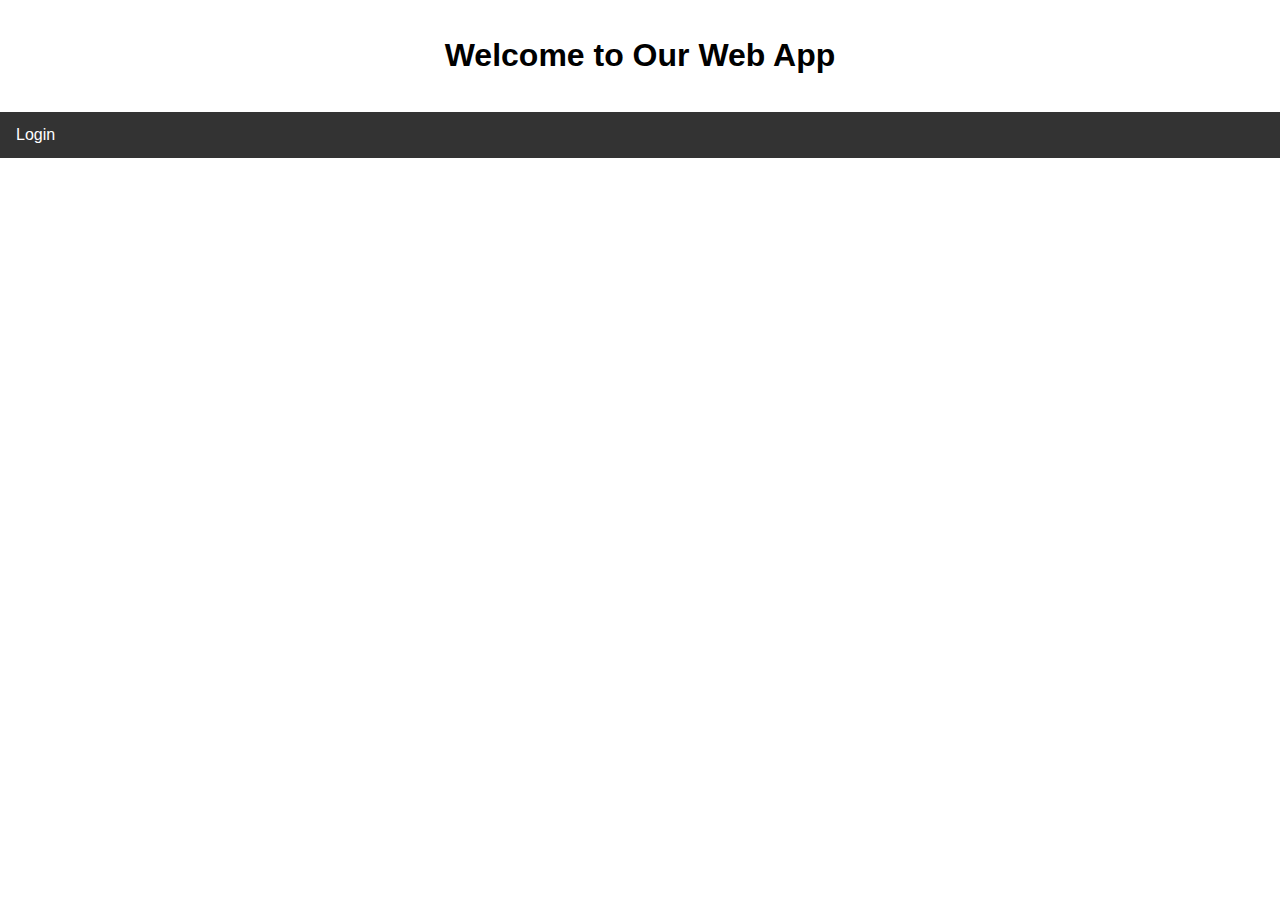
<file: index.html>
<!DOCTYPE html>
<html lang="en">
<head>
    <meta charset="UTF-8">
    <meta name="viewport" content="width=device-width, initial-scale=1.0">
    <title>Weed Cambodia</title>
    <link rel="icon" href="img/logo.png">
    <link rel="stylesheet" href="styles.css">
</head>
<body>
    <header>
        <h1>Welcome to Our Web App</h1>
    </header>
    <nav>
        <a href="login.html">Login</a>
    </nav>
</body>
</html>
</file>
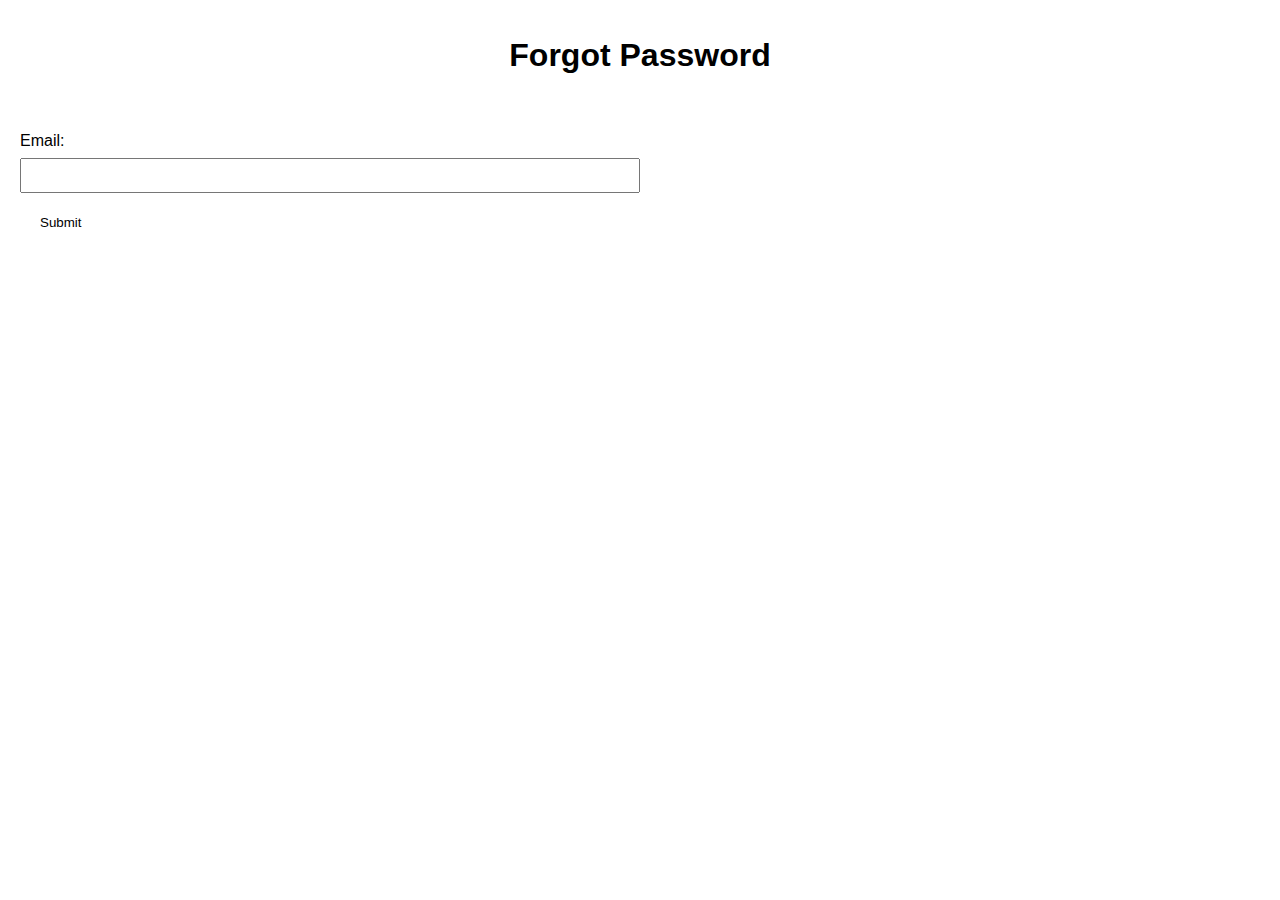
<file: forgot.html>
<!DOCTYPE html>
<html lang="en">
<head>
    <meta charset="UTF-8">
    <meta name="viewport" content="width=device-width, initial-scale=1.0">
    <title>Weed Cambodia</title>
    <link rel="icon" href="img/logo.png">
    <link rel="stylesheet" href="styles.css">
</head>
<body>
    <header>
        <h1>Forgot Password</h1>
    </header>
    <form id="forgotForm">
        <label for="email">Email:</label>
        <input type="email" id="email" name="email" required><br>
        <button type="button" onclick="forgotPassword()">Submit</button>
    </form>
    <script src="app.js"></script>
</body>
</html>
</file>
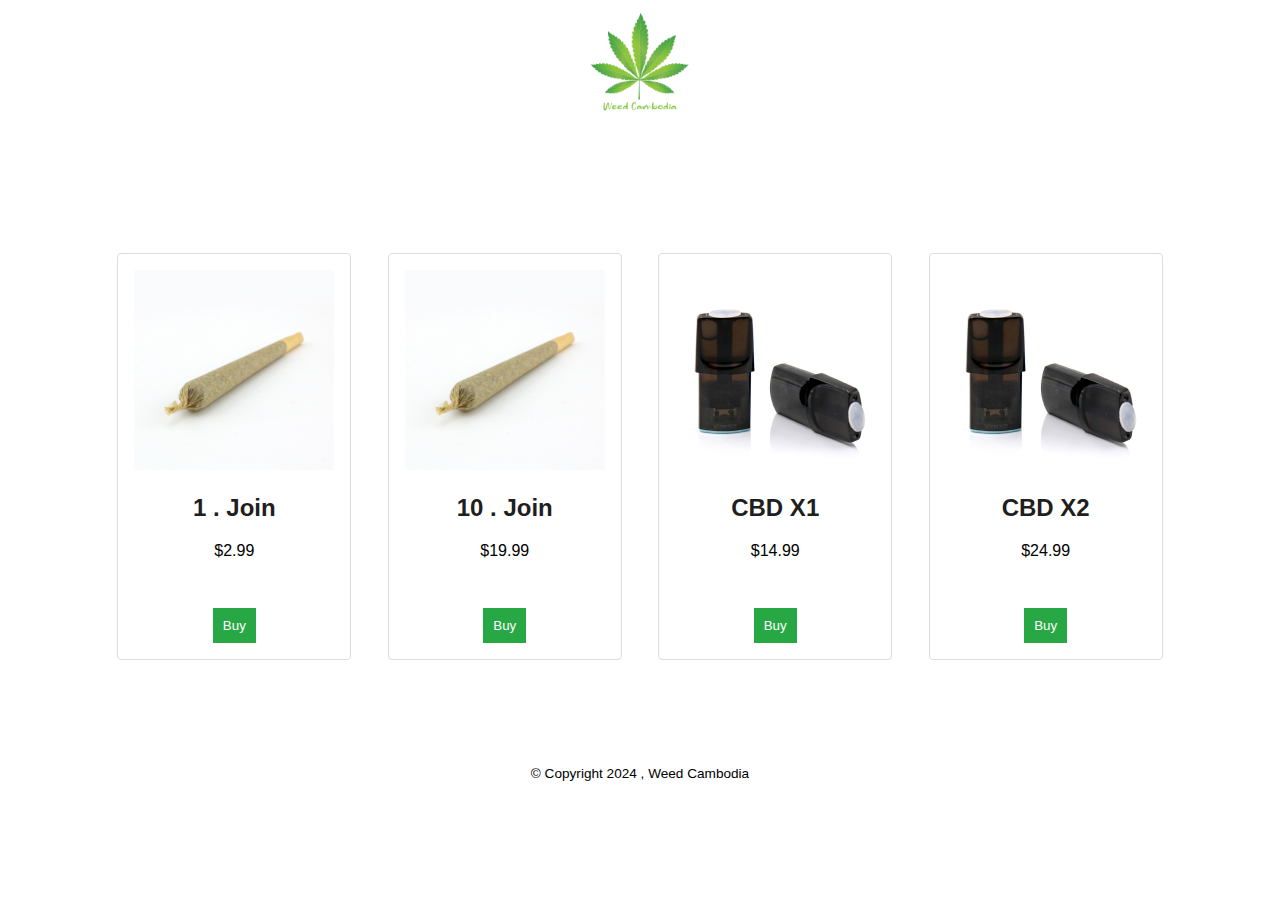
<file: home.html>
<!DOCTYPE html>
<html lang="en">
<head>
    <meta charset="UTF-8">
    <meta name="viewport" content="width=device-width, initial-scale=1.0">
    <title>Weed Cambodia</title>
    <link rel="icon" href="img/logo.png">
    <link rel="stylesheet" href="css/style.css"><link>
</head>
<body>
    <img src="img/logo.png" style="width: 3cm;">
    <header>
        <h1></h1>
    </header>
    <div class="container">
        <div class="product">
            <img src="img/weed.png" alt="Product Image">
            <h2>1 . Join</h2>
            <p>$2.99</p>
            <button onclick="document.location='https://t.me/weedcambo'">Buy</button>
        </div>
        <div class="product">
            <img src="img/weed.png" alt="Product Image">
            <h2>10 . Join</h2>
            <p>$19.99</p>
            <button onclick="document.location='https://t.me/weedcambo'">Buy</button>
        </div>
        <div class="product">
            <img src="img/cbd.png" alt="Product Image">
            <h2>CBD X1</h2>
            <p>$14.99</p>
            <button onclick="document.location='https://t.me/weedcambo'">Buy</button>
        </div>
        <div class="product">
            <img src="img/cbd.png" alt="Product Image">
            <h2>CBD X2</h2>
            <p>$24.99</p>
            <button onclick="document.location='https://t.me/weedcambo'">Buy</button>
        </div>
        <!-- Add more products as needed -->
    </div>
    
<footer>
© Copyright 2024 , Weed Cambodia
</footer>
</html>
</file>
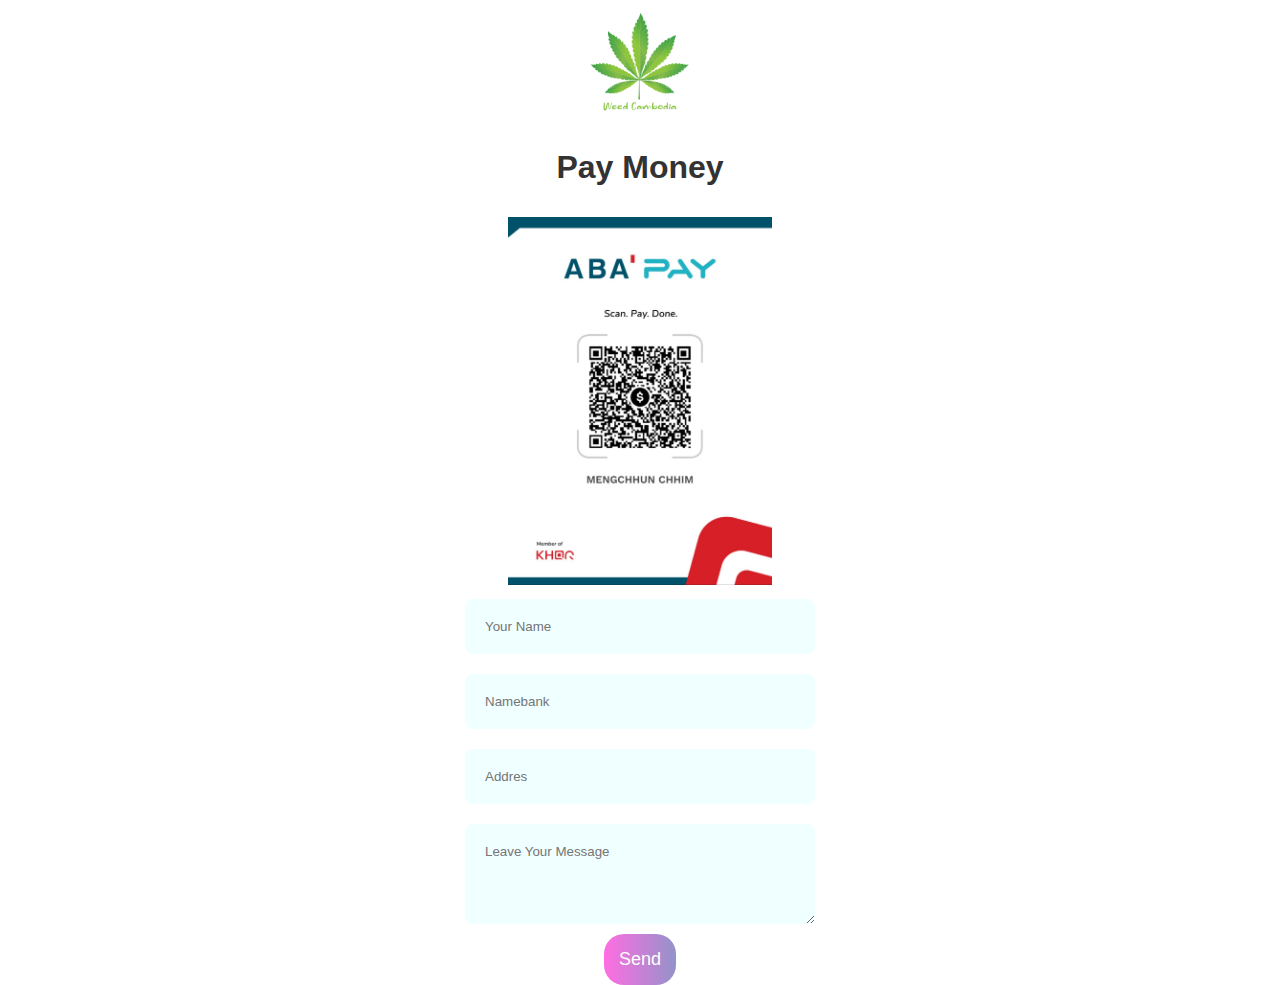
<file: inbox.html>
<!DOCTYPE html>
<html lang="en">
<head>
    <meta charset="UTF-8">
    <meta name="viewport" content="width=device-width, initial-scale=1.0">
    <title>Weed Cambodia</title>
    <link rel="icon" href="img/logo.png">
    <link rel="stylesheet" href="css/style2.css"><link>
</head>
<body>
    <center><img src="img/logo.png" style="width: 3cm;"></center>

        <form onsubmit="sendEmail(); reset(); return false;">

            <h1>Pay Money</h1>

            <center><img src="img/QR.PNG" style="width: 7cm;"></center>

            <input type="text" id="name" placeholder="Your Name" required>
            <input type="text" id="namebank" placeholder="Namebank" required>
            <input type="text" id="Addres" placeholder="Addres" required>
            <textarea id="message" cols="30" rows="4" placeholder="Leave your message"></textarea>
            <button id="submit" type="submit"> send </button>
        </form>
    </div>

    <script src="https://smtpjs.com/v3/smtp.js"></script>
    <script>
        function sendEmail(){
            Email.send({
                SecureToken : "b4f6afc9-6cec-46dc-b2dc-f421174a3d42",
                To : 'chhimmengchhun.biu@gmail.com',
                From : "chhimmengchhun.biu@gmail.com",
                Subject : "Email",
                Body : "name:  " + document.getElementById("name").value
                       + "<br> Email:  " + document.getElementById("email").valiu
                       + "<br> phone no:  " + document.getElementById("phone").valiu
                       + "<br> message:  " + document.getElementById("message").valiu
            }).then(
              message => alert("message sent succesfully")
            );
        }
    </script>
</body>
</html>
</file>
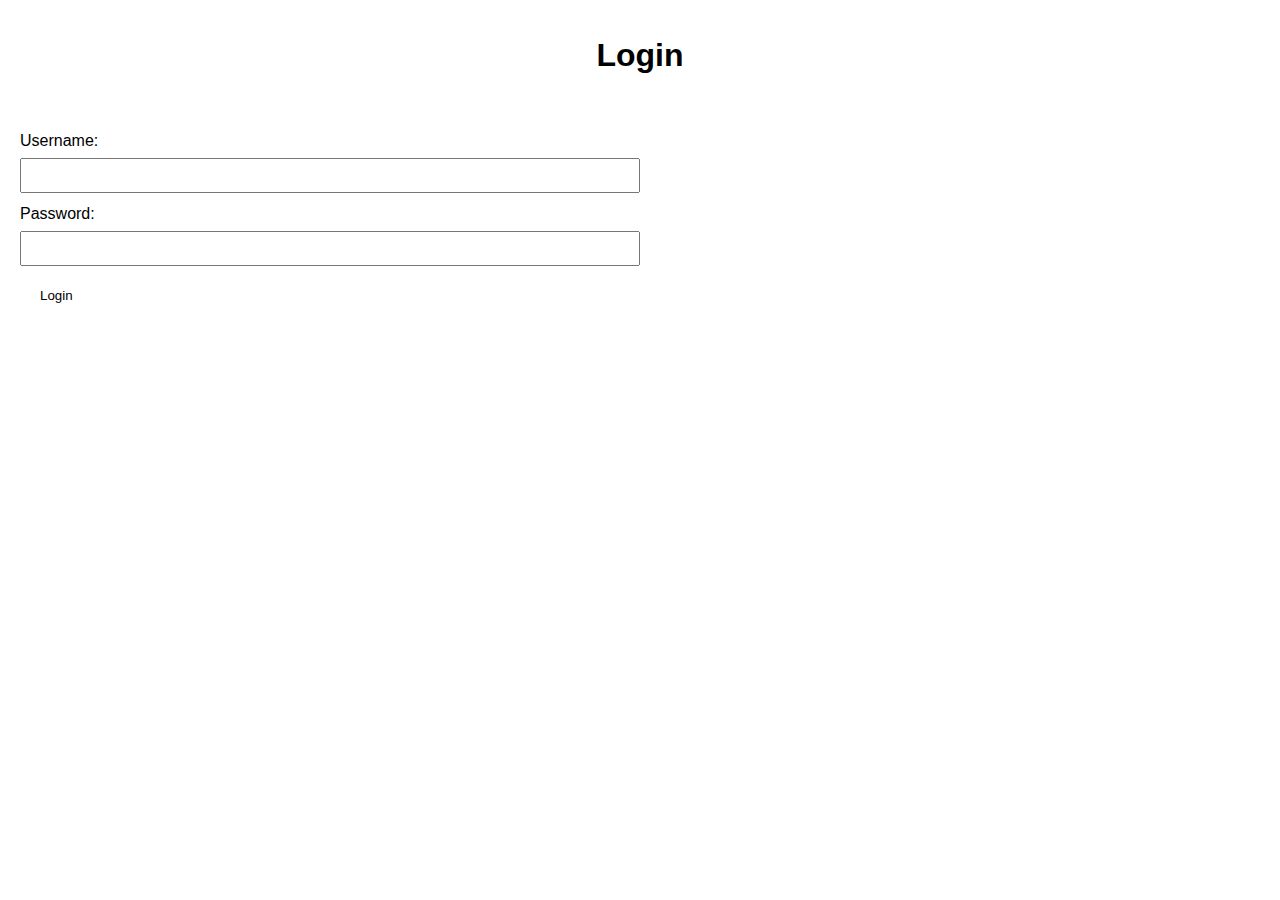
<file: login.html>
<!DOCTYPE html>
<html lang="en">
<head>
    <meta charset="UTF-8">
    <meta name="viewport" content="width=device-width, initial-scale=1.0">
    <title>Weed Cambodia</title>
    <link rel="icon" href="img/logo.png">
    <link rel="stylesheet" href="styles.css">
</head>
<body>
    <header>
        <h1>Login</h1>
    </header>
    <form id="loginForm">
        <label for="username">Username:</label>
        <input type="text" id="loginUsername" name="username" required><br>
        <label for="password">Password:</label>
        <input type="password" id="loginPassword" name="password" required><br>
        <button type="button" onclick="login()">Login</button>
    </form>
    <script src="app.js"></script>
</body>
</html>
</file>
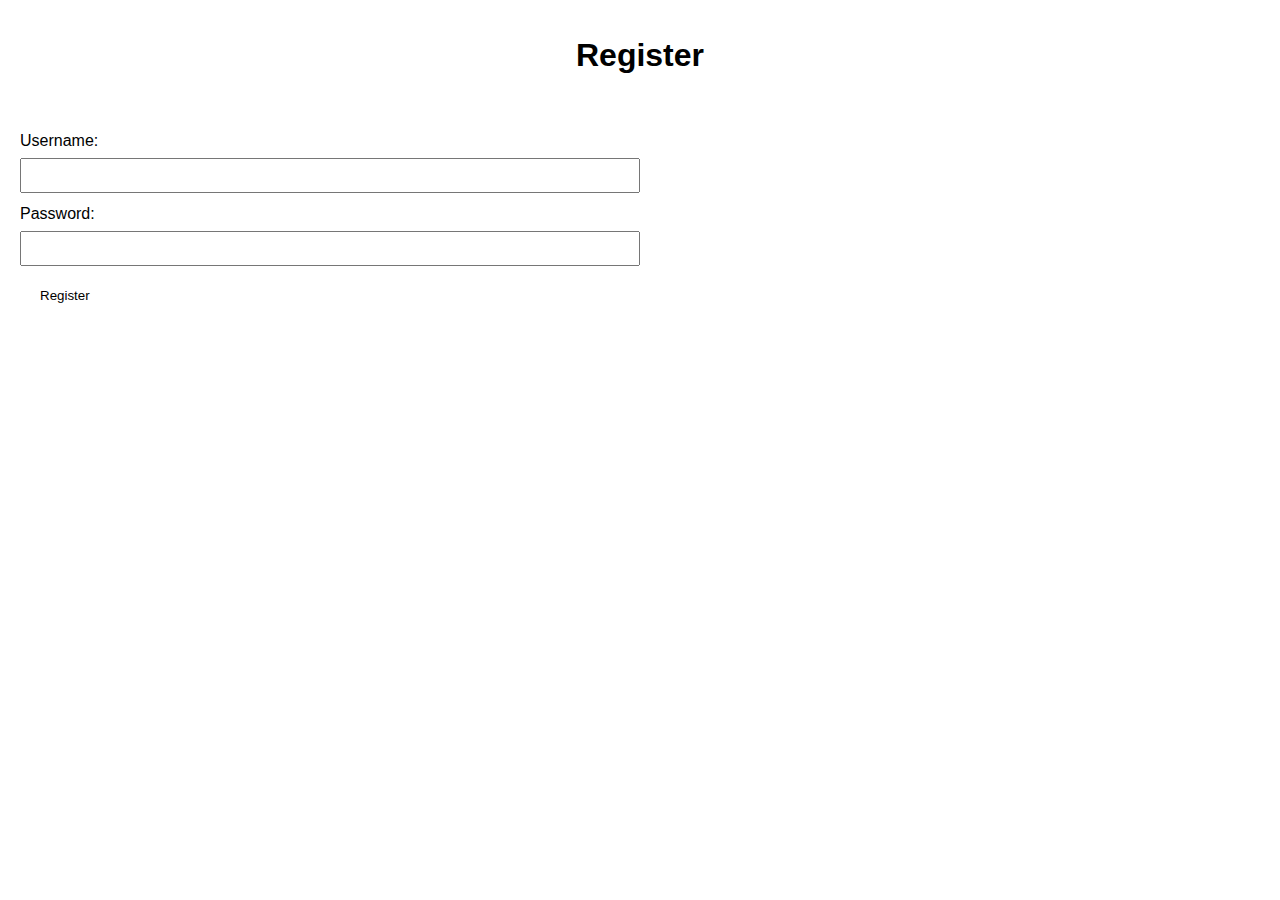
<file: register.html>
<!DOCTYPE html>
<html lang="en">
<head>
    <meta charset="UTF-8">
    <meta name="viewport" content="width=device-width, initial-scale=1.0">
    <title>Weed Cambodia</title>
    <link rel="icon" href="img/logo.png">
    <link rel="stylesheet" href="styles.css">
</head>
<body>
    <header>
        <h1>Register</h1>
    </header>
    <form id="registerForm">
        <label for="username">Username:</label>
        <input type="text" id="username" name="username" required><br>
        <label for="password">Password:</label>
        <input type="password" id="password" name="password" required><br>
        <button type="button" onclick="register()">Register</button>
    </form>
    <script src="app.js"></script>
</body>
</html>
</file>
<file: styles.css>
body {
    font-family: Arial, sans-serif;
    margin: 0;
    padding: 0;
}

header {
    
    color: rgb(0, 0, 0);
    text-align: center;
    padding: 1em;
}

nav {
    background-color: #333;
    overflow: hidden;
}

nav a {
    float: left;
    display: block;
    color: white;
    text-align: center;
    padding: 14px 16px;
    text-decoration: none;
}

nav a:hover {
    background-color: #ddd;
    color: black;
}

form {
    margin: 20px;
    justify-content: center;
    align-items: center;
}

label {
    display: block;
    margin-bottom: 8px;
}

input {
    margin-bottom: 12px;
    padding: 8px;
    width: 50%;
    box-sizing: border-box;
}

button {
    padding: 10px 20px;
    background-color: #ffffff;
    color: rgb(0, 0, 0);
    border: none;
    cursor: pointer;
}

button:hover {
    background-color: #45a049;
}
</file>
<file: css/style.css>
h1 {
  color: #333;
    font-size: 2em;
    margin: 0%;
    display: flex;
    justify-content: center;
    align-items: center;
    height: 100px;
}
h2 {
    color: rgb(33, 30, 30);
    font-family: 'Segoe UI', Tahoma, Geneva, Verdana, sans-serif;
}
h3{
    font-size: 4em;
    margin: 0%;
    display: flex;
    justify-content: center;
    align-items: center;
    color: black;
}
p{
    font-family: 'Lucida Sans', 'Lucida Sans Regular', 'Lucida Grande', 'Lucida Sans Unicode', Geneva, Verdana, sans-serif;
    height: 50px;
    font-size: 16px;
}
footer{
  font-size: 85%;
    margin: 0%;
    display: flex;
    justify-content: center;
    align-items: center;
    height: 155px;
}
#wrap_page{
    width: 1080px;
    margin: 0 auto;
}
#menu ul li{
    display: inline;
    margin-left: 10px;
    padding-left: 50px;
}
#content_page{
    width: 55%;
}
#left{
    width: auto;
}
#logo{
    margin-top: 20px;
    padding-bottom: 10px;
    border-bottom: 1px solid #000000;;
}
ul{
    list-style-type: none;
    margin: 0;
    padding: 0;
    overflow: hidden;
    background-color: #333;
}
  
li{
    float: left;
}
  
li a{
    display: block;
    color: white;
    text-align: center;
    padding: 14px 16px;
    text-decoration: none;
}

body {
    text-align: center;
}
body {
  font-family: Arial, sans-serif;
  margin: 0;
  padding: 0;
}
.container {
  padding: 20px;
}
.product {
  border: 1px solid #ddd;
  border-radius: 4px;
  padding: 16px;
  text-align: center;
  margin: 16px;
  width: 200px;
  display: inline-block;
  vertical-align: top;
}
.product img {
  max-width: 100%;
  height: auto;
}
.product button {
  background-color: #28a745;
  color: white;
  padding: 10px;
  border: none;
  cursor: pointer;
}
.product button:hover {
  background-color: #218838;
}
</file>
<file: css/style2.css>
* {
    padding: 0;
    margin: 0; 
    box-sizing: border-box; 
    font-family: sans-serif; 
    text-transform: capitalize;
}
h1 {
    color: #333;
      font-size: 2em;
      margin: 0%;
      display: flex;
      justify-content: center;
      align-items: center;
      height: 100px;
  }

.container { 
    width: 100%; 
    height: 100vh;
    background: linear-gradient (to right, #333399, #ff00cc);
    display: flex;
    justify-content: center;
    align-items: center;
}

.message-card {
    width: 400px;
    height: 90vh;
    background-color: azure;
    border-radius: 10px;
    display: flex;
    flex-direction: column;
    align-items: center;
    justify-content: center;
    position: relative;
    z-index: -1;
}

.message-card img {
    margin-bottom: 15px;
}

.message-card h1 {
    text-align: center;
    margin-bottom: 20px;
    color: #fff;
}

form {
    display: flex;
    flex-direction: column;
    align-items: center;
}

form input, textarea {
    border: 0;
    outline: none;
    margin: 10px 0;
    padding: 20px;
    border-radius: 8px;
    background-color: azure;
    width: 350px;
}

form button {
    padding: 15px;
    background: linear-gradient(to left,#33339987,#ff00cc92);
    border: none;
    font-size: 18px;
    border-radius: 20px;
    cursor: pointer;
    outline: none;
    width: 150px #fff;
    color: #fff;
}
</file>
